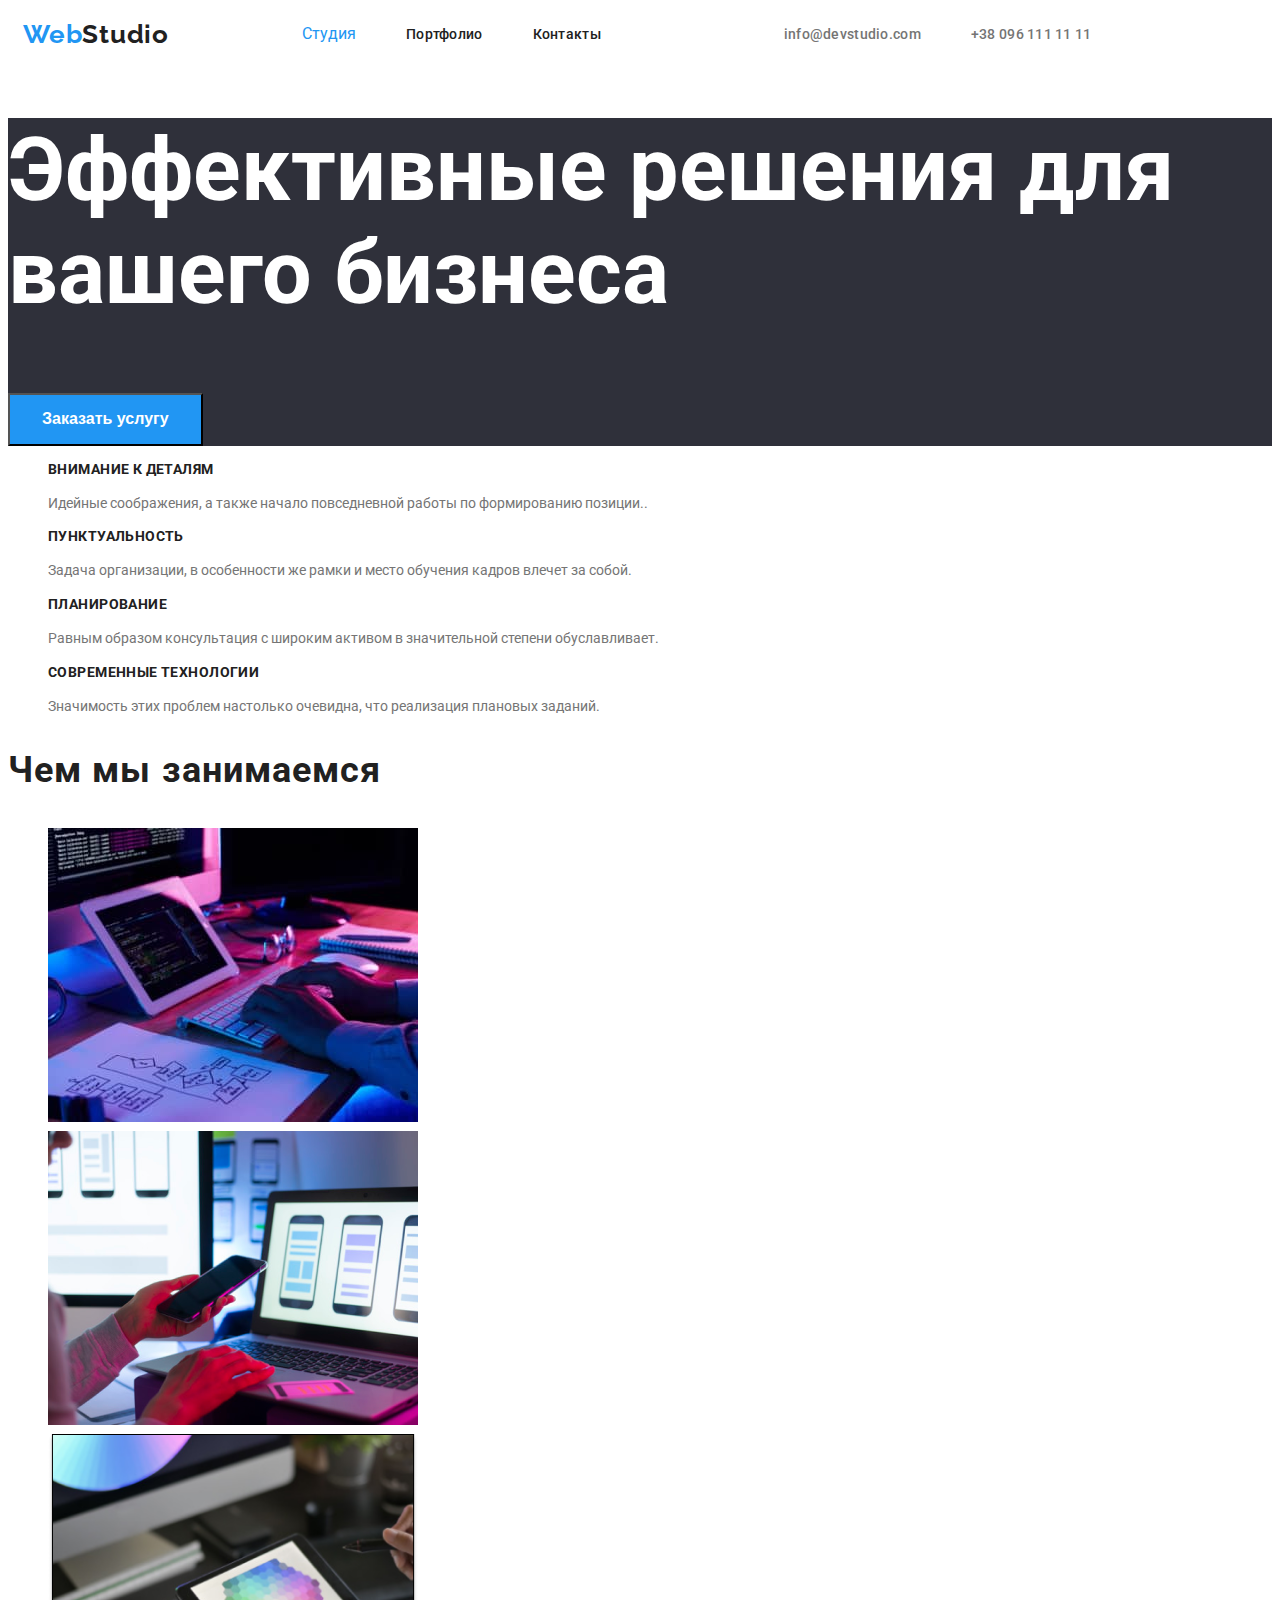
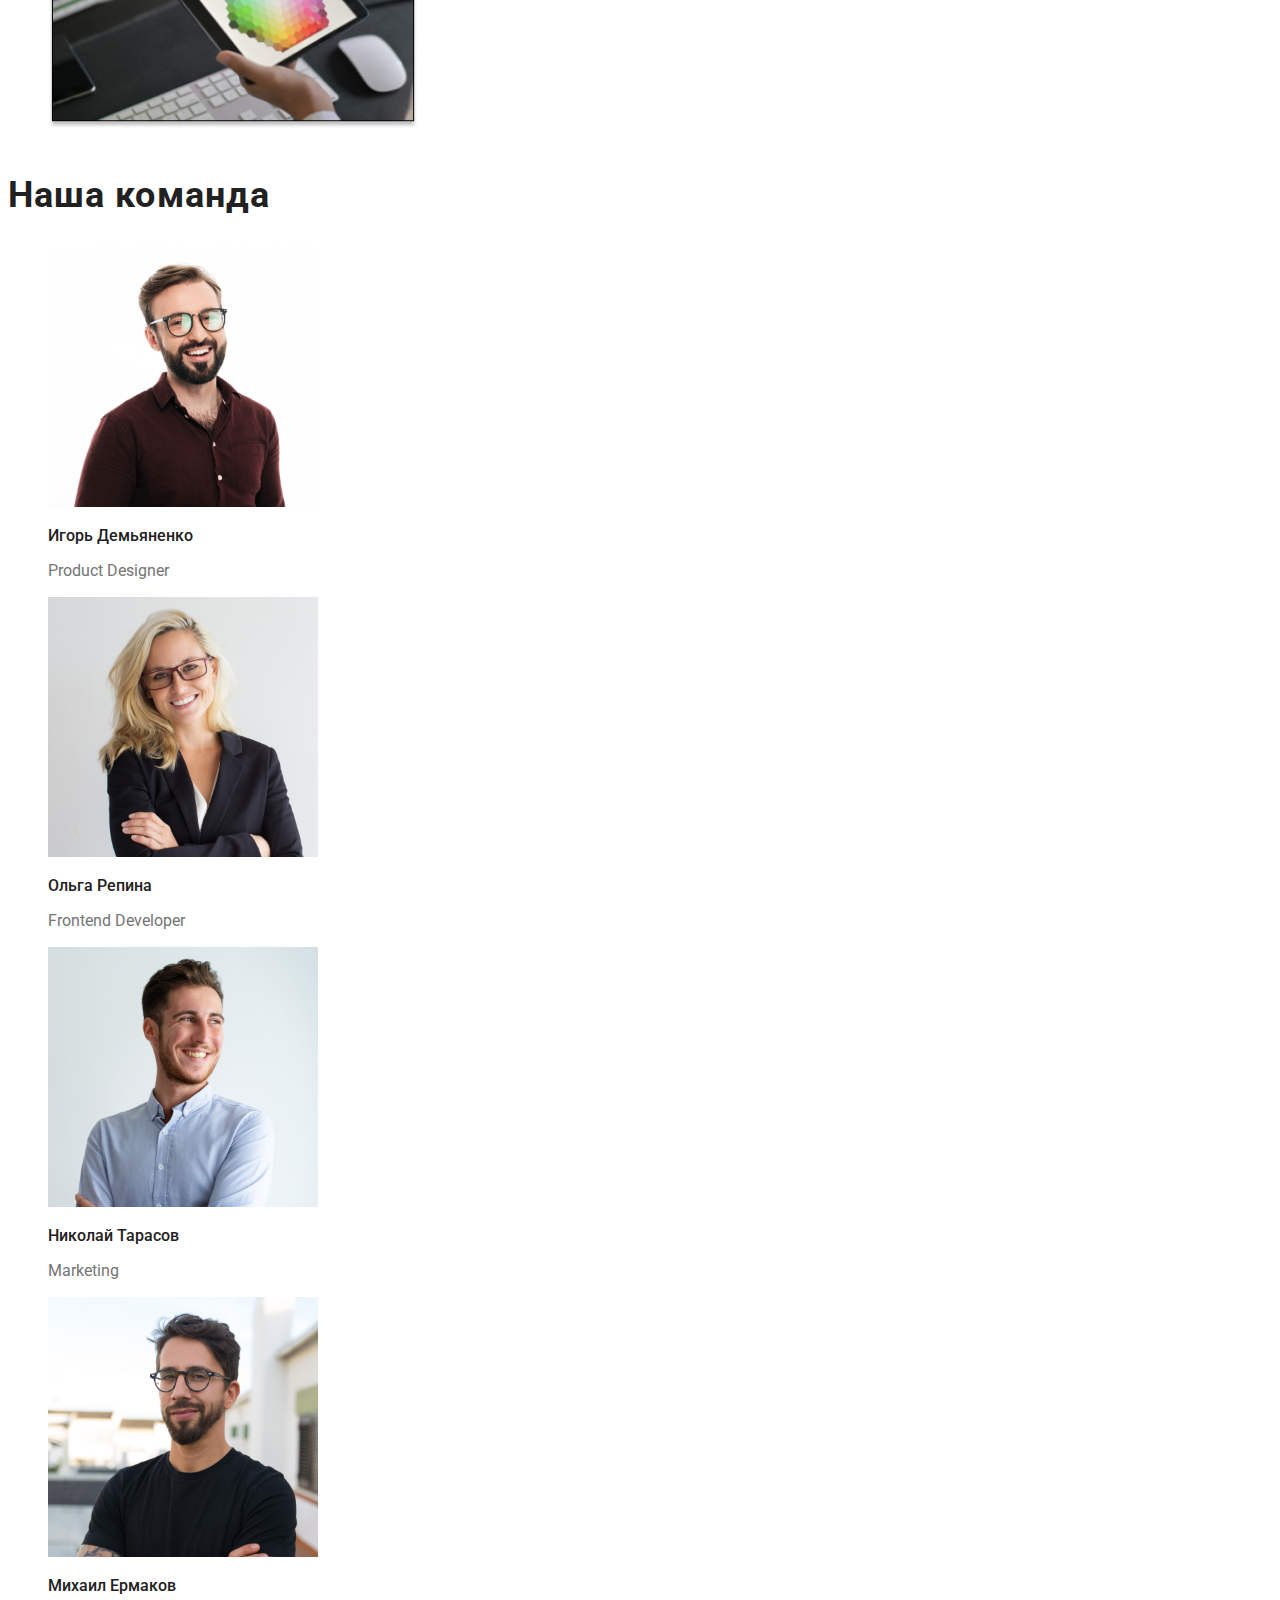
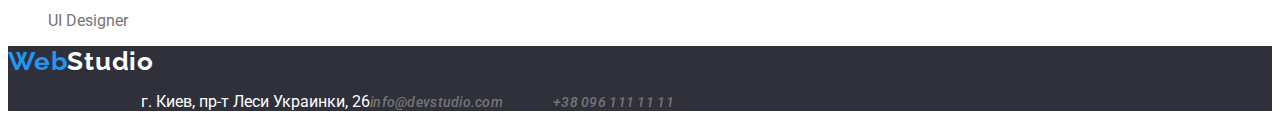
<file: index.html>
<!DOCTYPE html>
<html lang="ru">
<head>
    <meta charset="UTF-8">
    <meta http-equiv="X-UA-Compatible" content="IE=edge">
    <meta name="viewport" content="width=device-width, initial-scale=1.0">
    <title>Document</title>
    <link rel="preconnect" href="https://fonts.googleapis.com">
<link rel="preconnect" href="https://fonts.gstatic.com" crossorigin>
<link href="https://fonts.googleapis.com/css2?family=Raleway:wght@700&family=Roboto:wght@400;500;700;900&display=swap" rel="stylesheet"> 
<link rel="stylesheet" href="https://cdnjs.cloudflare.com/ajax/libs/modern-normalize/1.1.0/modern-normalize.min.css"
    integrity="sha512-wpPYUAdjBVSE4KJnH1VR1HeZfpl1ub8YT/NKx4PuQ5NmX2tKuGu6U/JRp5y+Y8XG2tV+wKQpNHVUX03MfMFn9Q=="
    crossorigin="anonymous" referrerpolicy="no-referrer" />
<link rel="stylesheet" href="./css/styles.css" /> 
</head>
<body> 



    <header class="page-header">
        <div class="conteiner">
        <nav class="main-nav">
            <a class="logo link" href=""lang="en">Web<span class="logo-accent">Studio</span> 
            </a>
            <ul class="list">
                <li> <a href="" class="site-nav-current">Студия</a></li>
                <li> <a href="./portfolio.html" class="site-nav">Портфолио</a></li>
                <li> <a href="" class="site-nav">Контакты</a></li>
            </ul>
        </nav>

        <ul class="list">
            <li> <a href="" class="auth-nav">info@devstudio.com</a></li>
            <li> <a href="" class="auth-nav">+38 096 111 11 11</a></li>
        </ul>
</div>
</header> 
<main>
        <section class="hero-title">
            <h1 class="hero">Эффективные решения для вашего бизнеса</h1>
            <button type="button" class="button-item">Заказать услугу</button>
        </section>
    <section class="section">
        <ul class="feature-list">
            <li>
                <h2 class="section-title">ВНИМАНИЕ К ДЕТАЛЯМ</h2>
                <p class="text">Идейные соображения, а также начало повседневной работы по формированию позиции..</p>
            </li>
            <li>
                <h2 class="section-title">ПУНКТУАЛЬНОСТЬ</h2>
                <p class="text">Задача организации, в особенности же рамки и место обучения кадров влечет за собой.</p>
            </li>
            <li>
                <h2 class="section-title">ПЛАНИРОВАНИЕ</h2>
                <p class="text">Равным образом консультация с широким активом в значительной степени обуславливает.</p>
            </li>
            <li>
                <h2 class="section-title">СОВРЕМЕННЫЕ ТЕХНОЛОГИИ</h2>
                <p class="text">Значимость этих проблем настолько очевидна, что реализация плановых заданий.</p>
            </li>
        </ul>
    </section>
    <section class="section">
        <h2 class="title">Чем мы занимаемся</h2>
        <ul class="work-list">
            <li>
                <img src="./images/box1.jpg" alt="настольные приложения" width="370">
            </li>
            <li>
                <img src="./images/box2.png" alt="мобильные приложения" width="370">
            </li>
            <li>
                <img src="./images/box3.png" alt="
                дизайнерские решения" width="370">
            </li>
        </ul>
    </section>
    <section class="section">
        <h2 class="heading-title">Наша команда</h2>
        <ul >
            <li>
                <img src="./images/img(1).jpg" alt="" width="270">
                <h3 class="heading-list">Игорь Демьяненко</h3>
                <p class="heading-list-title">
                    Product Designer
                </p>
            </li>
            <li>
                <img src="./images/img2.jpg" alt="" width="270">
                <h3 class="heading-list">Ольга Репина</h3>
                <p class="heading-list-title">Frontend Developer</p>
            </li>
            <li>
                <img src="./images/img3.jpg" alt="" width="270">
                <h3 class="heading-list"> Николай Тарасов</h3>
                <p class="heading-list-title">Marketing</p>
            </li>
            <li>
                <img src="./images/img4.jpg" alt="" width="270">
                <h3 class="heading-list">Михаил Ермаков</h3>
                <p class="heading-list-title">UI Designer</p>
            </li>
        </ul>
    </section>
</main>
<footer class="adress-nav">
    <a class="logo link" href=""lang="en">Web<span class="logo-link-accent">Studio</span> 
    </a>
       
    </a>
    
   <address>
    
    <ul class="list">
        <li> <a href=""  class="adress">г. Киев, пр-т Леси Украинки, 26</a></li>
        <li > <a href="" class="auth-nav">info@devstudio.com</a></li>
        <li > <a href="" class="auth-nav">+38 096 111 11 11</a></li>
    </ul>
   </address>

</footer>
</body>
</html>
</file>
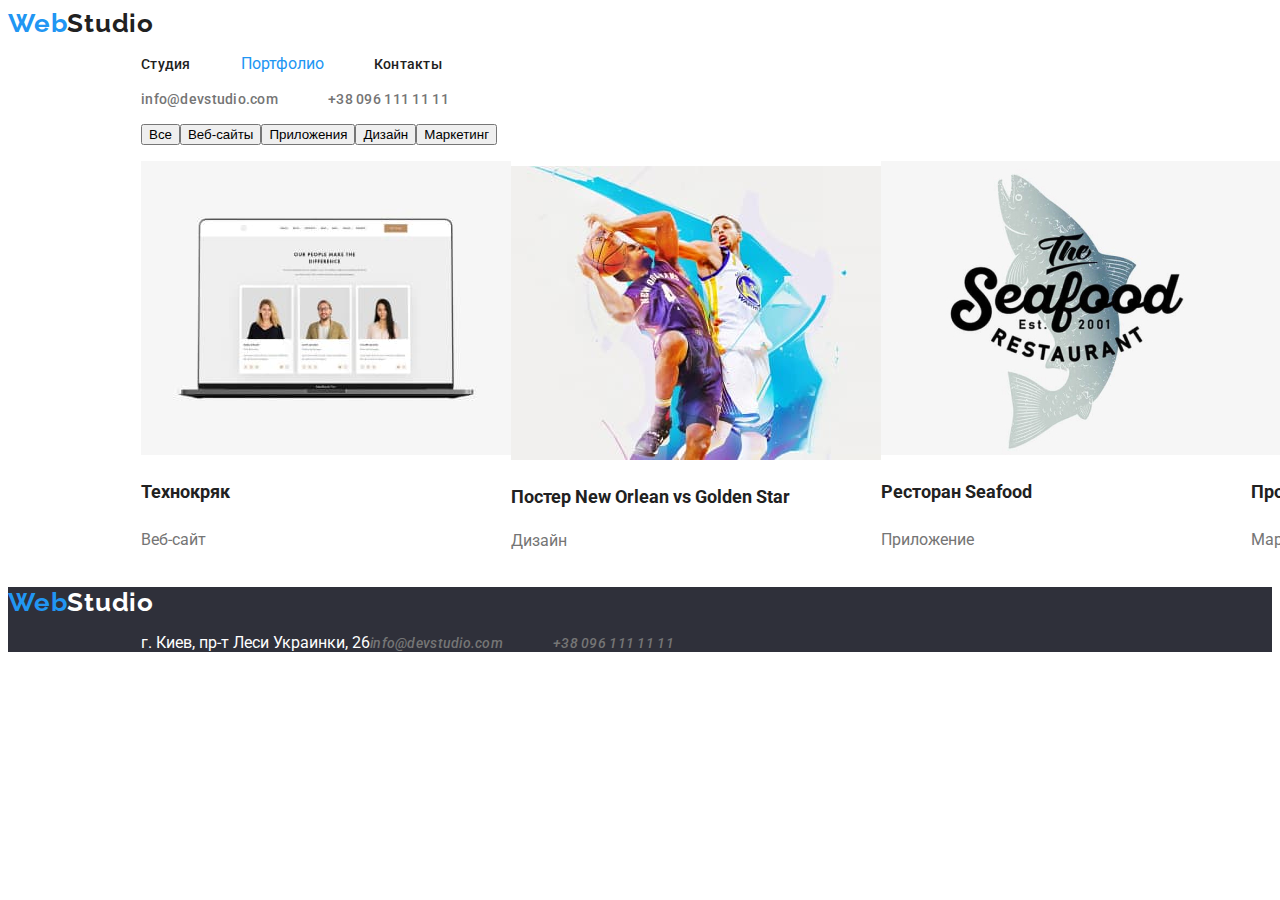
<file: portfolio.html>
<!DOCTYPE html>
<html lang="ru">
<head>
    <meta charset="UTF-8">
    <meta http-equiv="X-UA-Compatible" content="IE=edge">
    <meta name="viewport" content="width=device-width, initial-scale=1.0">
    <title>portfolio</title>
    <link rel="preconnect" href="https://fonts.googleapis.com">
<link rel="preconnect" href="https://fonts.gstatic.com" crossorigin>
<link href="https://fonts.googleapis.com/css2?family=Raleway:wght@700&family=Roboto:wght@400;500;700;900&display=swap" rel="stylesheet">
<link rel="stylesheet" href="https://cdnjs.cloudflare.com/ajax/libs/modern-normalize/1.1.0/modern-normalize.min.css"
    integrity="sha512-wpPYUAdjBVSE4KJnH1VR1HeZfpl1ub8YT/NKx4PuQ5NmX2tKuGu6U/JRp5y+Y8XG2tV+wKQpNHVUX03MfMFn9Q=="
    crossorigin="anonymous" referrerpolicy="no-referrer" />
<link rel="stylesheet" href="./css/styles.css" /> 
</head>
<body> 

    <header class="page-header">
        <nav>
            <a class="logo link" href=""lang="en">Web<span class="logo-accent">Studio</span> 
            </a>
            <ul class="list">
                <li> <a href="./index.html" class="site-nav">Студия</a></li>
                <li> <a href="" class="site-nav-current">Портфолио</a></li>
                <li> <a href="" class="site-nav">Контакты</a></li>
            </ul>
        </nav>

        <ul class="list">
            <li> <a href="" class="auth-nav">info@devstudio.com</a></li>
            <li> <a href="" class="auth-nav">+38 096 111 11 11</a></li>
        </ul>
</header> 
<main>
   <section>
    <h1 class="visually-hidden">Portfolio</h1>
       <ul class="list">
<li>
    <button type="button" class="button secondary current">Все</button>
</li>
<li>
    <button type="button" class="button secondary">Веб-сайты</button>
</li>
<li>
    <button type="button" class="button secondary">Приложения</button>
</li>
<li><button type="button" class="button secondary">Дизайн</button></li>
<li><button type="button" class="button secondary">Маркетинг</button></li>
</ul>
    <ul class="list">
        <li>
            <a><img src="./images/img5.jpg" alt="" width="370">
            <h2 class="portfolio-picture">Технокряк</h2>
            <p class="portfolio-nav">Веб-сайт</p></a>
        </li>
        <li>
           <a><img src="./images/img6.jpg" alt="" width="370">
            <h2 class="portfolio-picture">Постер New Orlean vs Golden Star</h2>
            <p>Дизайн</p></a> 
        </li>
        <li>
            <a><img src="./images/img7.jpg" alt="" width="370">
            <h2 class="portfolio-picture">Ресторан Seafood</h2>
            <p class="portfolio-nav">Приложение</p></a>
        </li>
        <li>
            <a><img src="./images/img8.jpg" alt="" width="370">
            <h2 class="portfolio-picture">Проект Prime</h2>
            <p class="portfolio-nav">Маркетинг</p></a>
        </li>
        <li>
            <a><img src="./images/img9.jpg" alt="" width="370">
            <h2 class="portfolio-picture">Проект Boxes</h2>
            <p class="portfolio-nav">Приложение</p></a>
        </li>
        <li>
            <a><img src="./images/img10.jpg" alt="" width="370">
            <h2 class="portfolio-picture">Inspiration has no Borders</h2>
            <p class="portfolio-nav">Веб-сайт</p></a>
        </li>
        <li>
            <a><img src="./images/img11.jpg" alt="" width="370">
            <h2 class="portfolio-picture">Издание Limited Edition</h2>
            <p class="portfolio-nav">Дизайн</p></a>
        </li>
        <li>
            <a><img src="./images/img12.jpg" alt="" width="370">
            <h2 class="portfolio-picture">Проект LAB</h2>
            <p class="portfolio-nav">Маркетинг</p></a>
        </li>
        <li>
            <a><img src="./images/img13.jpg" alt="" width="370">
            <h2 class="portfolio-picture">Growing Business</h2>
            <p class="portfolio-nav">Приложение</p></a>
        </li>
        
    </ul>
   </section>
   
</main>
<footer class="adress-nav">
    <a class="logo link" href=""lang="en">Web<span class="logo-link-accent">Studio</span> 
    </a>
   <address>
    
    <ul class="list">
        <li> <a href="" class="adress">г. Киев, пр-т Леси Украинки, 26</a></li>
        <li > <a href="" class="auth-nav">info@devstudio.com</a></li>
        <li > <a href="" class="auth-nav">+38 096 111 11 11</a></li>
    </ul>
   </address>

</footer>
</body>
</html>
</file>
<file: css/styles.css>
:root {
--primary-text-color:#757575;
--title-text-color:#212121;
--accent-color:#2196F3;
--primary-bg-color:#FFFFFF;
--primary-white-color:#FFFFFF;
}

.conteiner {
    width: 1170px;
    padding-left: 15px;
    padding-right: 15px;
    display: flex;
    align-items: center;
}
.main-nav {
    display: flex;
    align-items: center;
    
}
.list {
    display: flex;
    align-items: center;
    margin-left: 93px;
}

body {
    background-color:var(--primary-bg-color);
    color: var(--primary-text-color);
    font-family: Roboto, sans-serif;
}
ul {
    list-style: none;
}
 .logo {
font-family: Raleway, sans-serif;
font-style: normal;
font-weight: 700;
font-size: 26px;
line-height: 1,19;
letter-spacing: 0.03em;
color: #2196F3;
text-decoration: none;
 }
 .logo-accent {
     color: #212121;
     text-decoration: none;
 }
 .logo-link-accent {
     color: #FFFFFF;
 }
 

/* site-nav */
.site-nav {
    color:#212121;
font-weight: 500;
font-size: 14px;
line-height: 1.14;
letter-spacing: 0.02em;
text-decoration:none;
padding-right: 50px;

}
 .site-nav:hover,
 .site-nav:focus {
     color:var(--accent-color);
     text-decoration: none;
 }
 .site-nav:active {
     color: var(--accent-color);
 }
 .site-nav .link.current {
     color:var(--accent-color);
 }
 .site-nav-current {
     text-decoration: none;
    color: var(--accent-color);
    padding-right: 50px;
 }
 .auth-nav {
     color:var(--primary-text-color);
font-weight: 500;
font-size: 14px;
line-height: 1.14;
letter-spacing: 0.02em;
text-decoration:none;
padding-right: 50px;
 }
 .auth-nav:hover,
 .auth-nav:focus {
     color:var(--accent-color);
 }
 .hero-title
 {
     background-color: #2F303A;
     color: #FFFFFF;
font-weight: 900;
font-size: 44px;
line-height: 1,4;
 }


 .visually-hidden {
     position: absolute;
     white-space: nowrap;
     width: 1px;
     overflow: hidden;
     
 }

 .section-title {
     color:var(--title-text-color);
font-weight: 700;
font-size: 14px;
line-height: 1.14;
letter-spacing: 0.03em;
 }
 .feature-list .title {
     color:var(--title-text-color) ;
 }
 .text {
    font-weight: 400;
    font-size: 14px;
    line-height: 1.7;
 }
.title {
    color: var(--title-text-color);
    font-weight: 700;
    font-size: 36px;
    line-height:1.2;
    letter-spacing: 0.03em;
}

 .work-list {
     color:var(--title-text-color);
    font-weight: 700;
    font-size: 36px;
    line-height: 42px;
    letter-spacing: 0.03em;
 }
 .heading-list {
     color:var(--title-text-color) ;
font-weight: 500;
font-size: 16px;
line-height: 1.18;
 }
 .heading-title {
     color:var(--title-text-color);
    font-weight: 700;
    font-size: 36px;
    line-height: 1.2;
    letter-spacing: 0.03em;
 }
 .heading-list-title {
    font-weight: 400;
    font-size: 16px;
    line-height: 1.18;
 }
 .adress {
     color: #FFFFFF;
     font-style: normal;
     text-decoration: none;
 }
 
 .button.secondary.curent :active {
     cursor: pointer;

 }
 .button.secondary.curent:hover {
    color: var(--primary-white-color);
        background-color: var(--accent-color);
        font-weight: 500;
            font-size: 16px;
            line-height: 1.6;

 }

 .button.secondary:hover,
 .button.secondary:focus {      
    color:var(--primary-white-color);
          background-color: var(--accent-color);
font-weight: 500;
font-size: 16px;
line-height: 1.6;
cursor: pointer;
 }
 .button-item {
    color: var(--primary-white-color);
    background-color:var(--accent-color);
    font-weight: 700;
    ont-weight: 700;
font-size: 16px;
line-height: 1.8;
cursor: pointer;
padding: 10px 32px;
    
 }
 
 .portfolio-picture {
     color:var(--title-text-color);
font-weight: 700;
font-size: 18px;
line-height: 2;
 }
 .portfolio-nav {
     color:var(--primary-text-color);
font-weight: 400;
font-size: 16px;
line-height: 1.8;
 }

.adress-nav {
    background-color: #2F303A;
}
</file>
